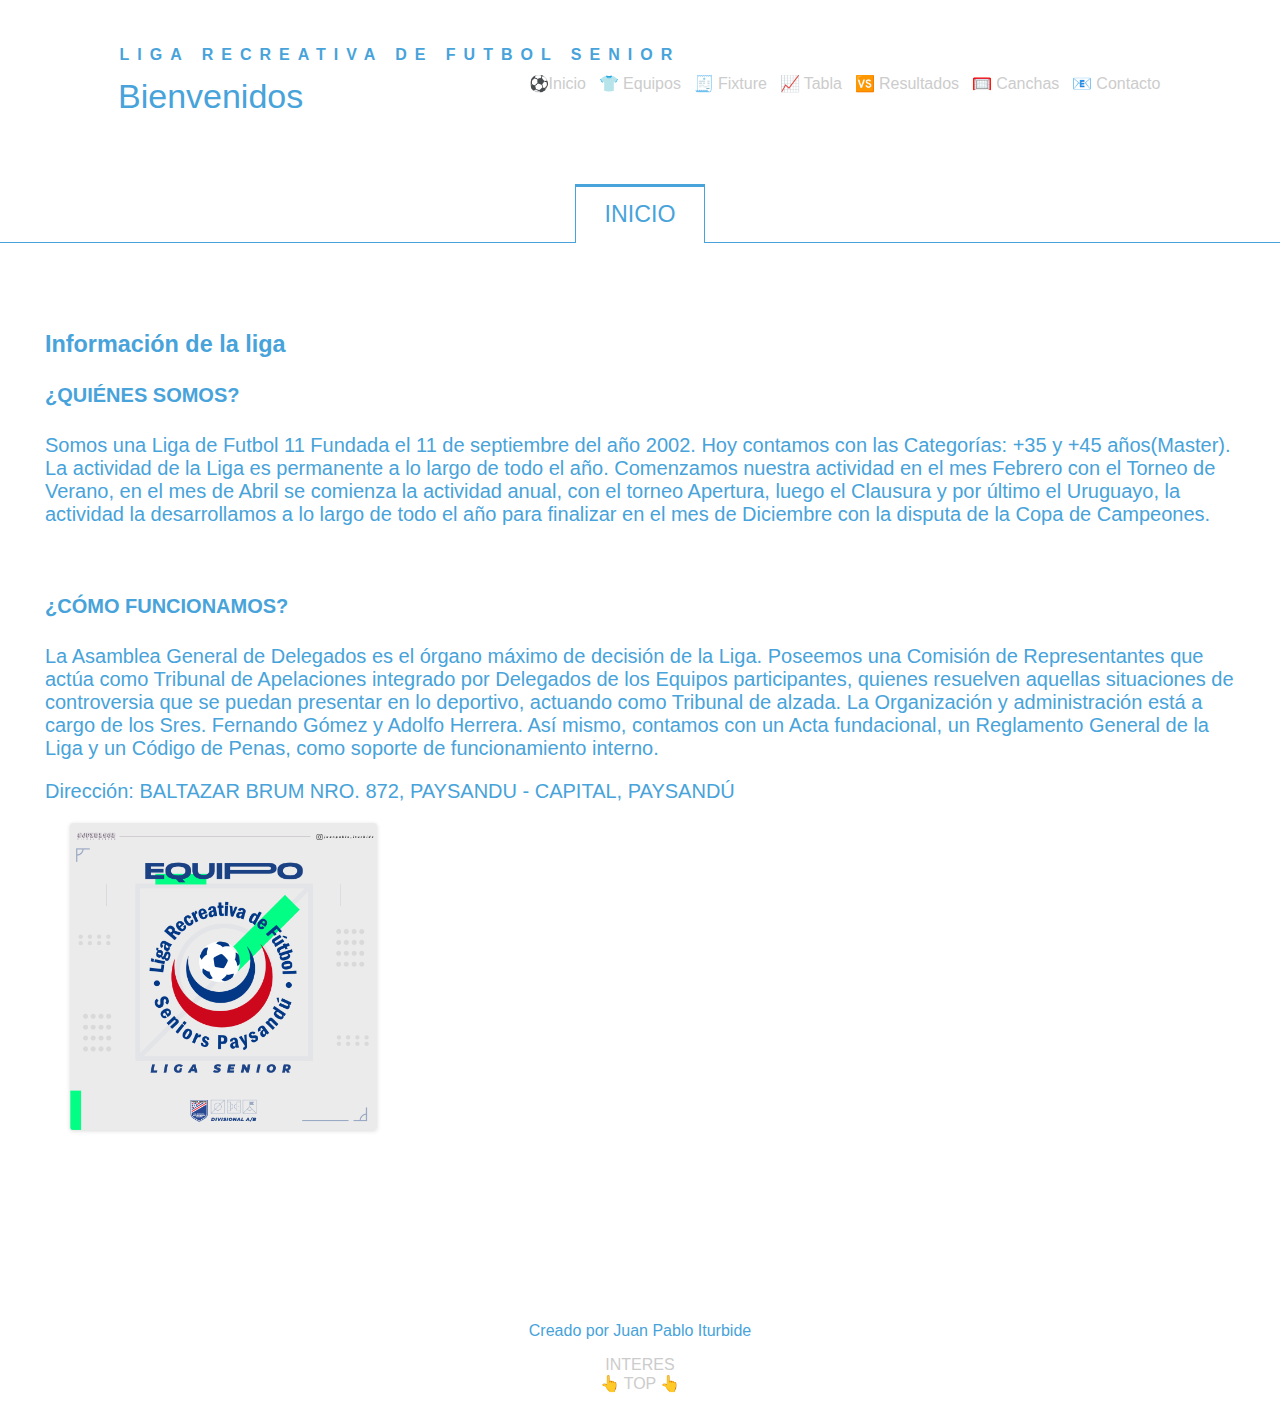
<file: index.html>
<!DOCTYPE html>
<html lang="en">
	<head>
		<meta charset="UTF-8" />
		<meta http-equiv="X-UA-Compatible" content="IE=edge,chrome=1"> 
		<meta name="viewport" content="width=device-width, initial-scale=1.0"> 
		<title>Liga Recreativa de Futbol Senior </title>

		<link rel="shortcut icon" href="../favicon.ico">
		<link rel="stylesheet" type="text/css" href="css/demo.css" />
		<link rel="stylesheet" type="text/css" href="css/component.css" />
		<link rel='stylesheet' href='https://cdn-uicons.flaticon.com/uicons-brands/css/uicons-brands.css'>
		
	</head>
	<body>
		<div class="container">
			<header class="clearfix">
				<span>Liga Recreativa de Futbol Senior </span>
				<h1>Bienvenidos</h1>
				<nav>
					<a href="/LRFSP/index.html"><span>Inicio</span>⚽Inicio</a>
					<a href="/LRFSP/equipos.html"><span>Equipos</span>👕 Equipos</a>
					<a href="/LRFSP/fixture.html" ><span>Fixture</span>🧾 Fixture</a>
					<a href="/LRFSP/tabla.html" ><span>Tabla</span>📈 Tabla</a>
					<a href="/LRFSP/resultados.html" ><span>Resultados</span>🆚 Resultados</a>
					<a href="/LRFSP/Canchas.html" ><span>Canchas</span>🥅 Canchas</a>
					<a href="/LRFSP/contacto.html"><span>Contacto</span>📧 Contacto</a>
				</nav>

			</header>	
			<div id="tabs" class="tabs">
				<nav>
					<ul>
						<li><a href="#section-1" class=""><span>INICIO</span></a></li>
					
					</ul>
				</nav>
				<div class="content">
					<section id="section-1">
					<h3>Información de la liga</h3>					
						
						<h4>¿QUIÉNES SOMOS?</h4>
						<p> Somos una Liga de Futbol 11
						Fundada el 11 de septiembre del año 2002.
						Hoy contamos con las Categorías: +35 y +45 años(Master).
						La actividad de la Liga es permanente a lo largo de todo el año. Comenzamos nuestra actividad en el mes Febrero con el
						Torneo de Verano, en el mes de Abril se comienza la actividad anual, con el torneo Apertura, luego el Clausura y por
						último el Uruguayo, la actividad la desarrollamos a lo largo de todo el año para finalizar en el mes de Diciembre con la
						disputa de la Copa de Campeones.</p>
						<br>
						<h4> ¿CÓMO FUNCIONAMOS?</h4>
						<p> La Asamblea General de Delegados es el órgano máximo de decisión de la Liga. Poseemos una Comisión de Representantes que
						actúa como Tribunal de Apelaciones integrado por Delegados de los Equipos participantes, quienes resuelven aquellas
						situaciones de controversia que se puedan presentar en lo deportivo, actuando como Tribunal de alzada.
						La Organización y administración está a cargo de los Sres. Fernando Gómez y Adolfo Herrera. Así mismo, contamos con un
						Acta fundacional, un Reglamento General de la Liga y un Código de Penas, como soporte de funcionamiento interno.</p>
						<p>	Dirección: BALTAZAR BRUM NRO. 872, PAYSANDU - CAPITAL, PAYSANDÚ</p>
					
						
						<div class="mediabox">
							<span>
							<img src="img/L01.png" alt="img01"/>
							<br>	
							<a href="https://www.facebook.com/ligarecreativa.seniorpaysandu" target="_blank"><i class="fi fi-brands-facebook"></i></a>
							<a href="https://www.instagram.com/liga_recreativa_senior/" target="_blank"><i class="fi fi-brands-instagram"></i></a>
						</span>
						</div>		
										
					</div>
				</div><!-- /content -->
			</div><!-- /tabs -->
		
		</div>
		<!-- FOOTER -->
		<footer>
			<p>Creado por Juan Pablo Iturbide</p>
			<figure>
				<figcaption><a href="https://linktr.ee/jpie1982" target="_blank">INTERES</a></figcaption>
				<a href="#top">👆 TOP 👆</a>
			</figure>
		</footer>
		<script src="js/cbpFWTabs.js"></script>
		<script>
			new CBPFWTabs( document.getElementById( 'tabs' ) );
		</script>
	</body>
</html>
</file>
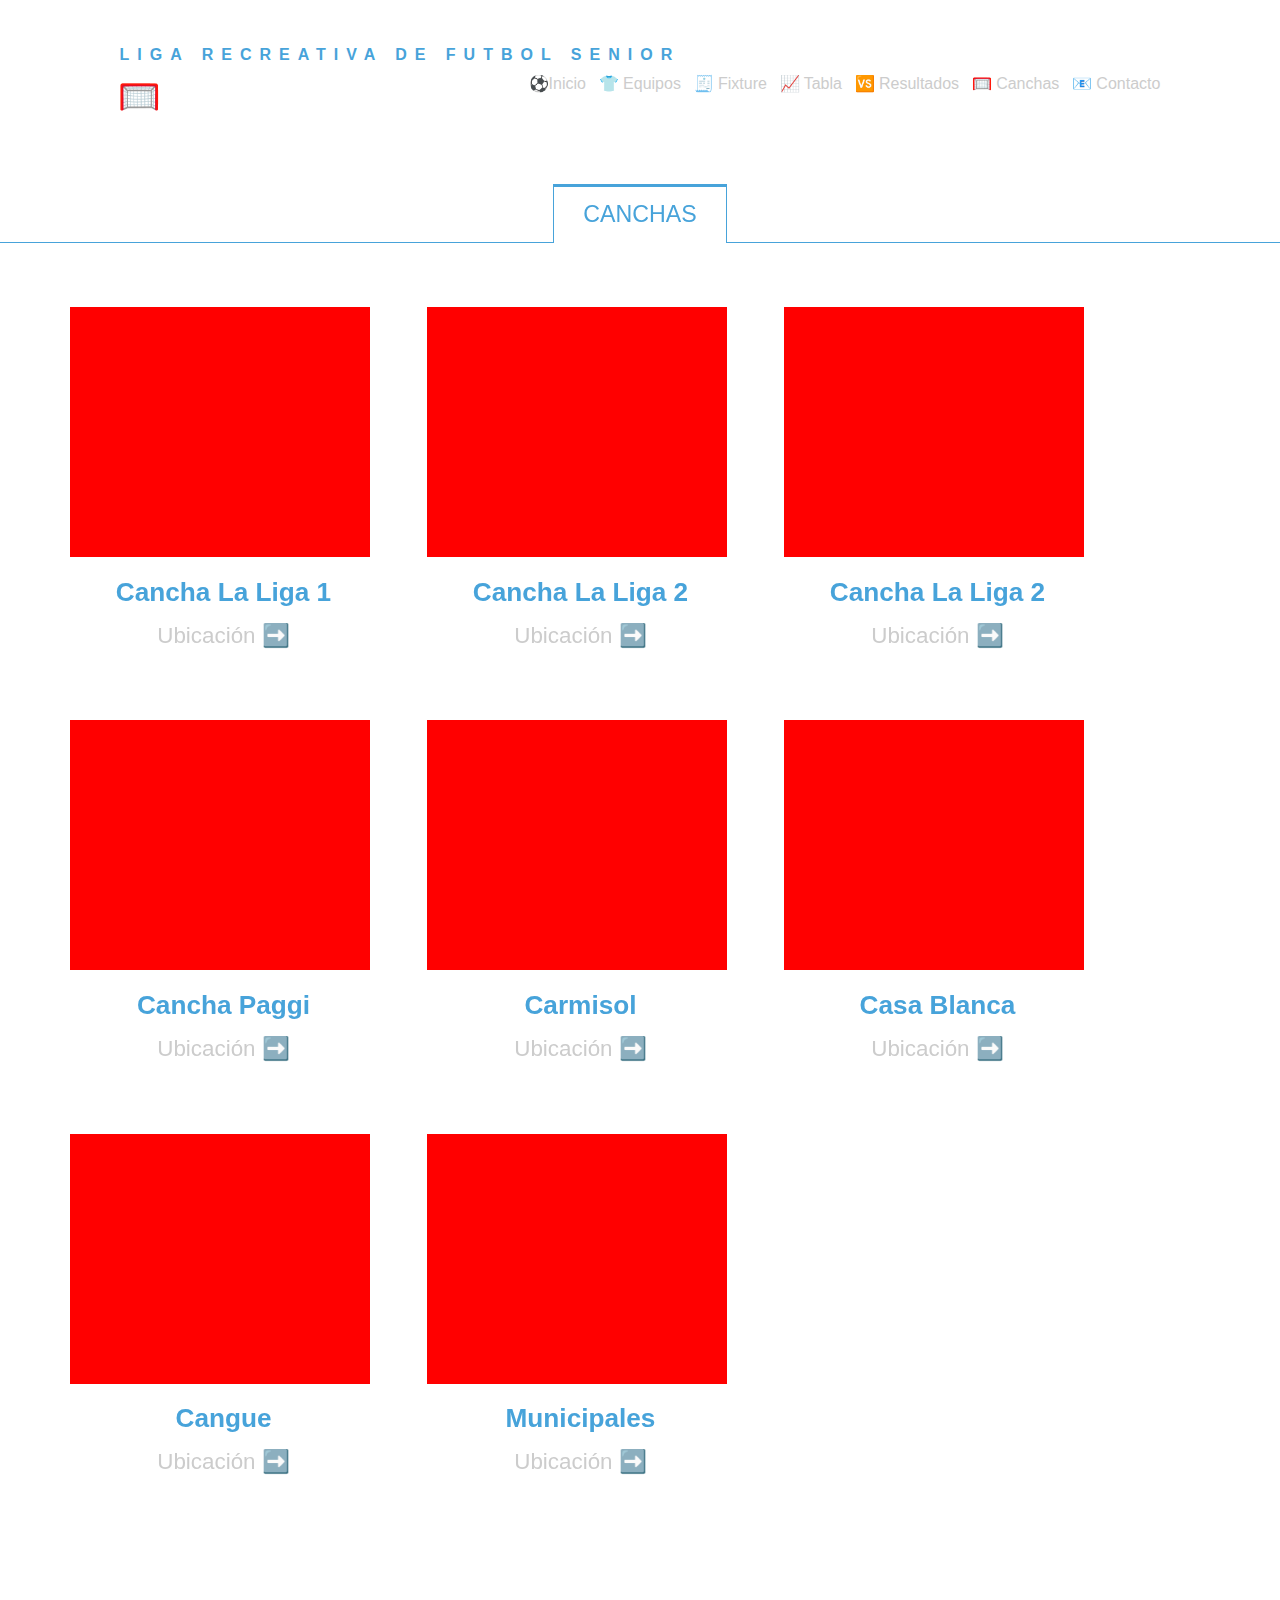
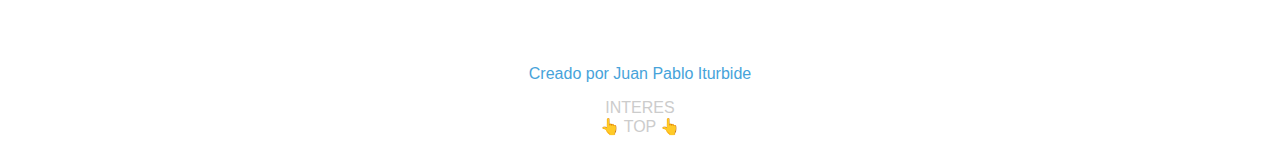
<file: Canchas.html>
<!DOCTYPE html>
<html lang="en">

<head>
	<meta charset="UTF-8" />
	<meta http-equiv="X-UA-Compatible" content="IE=edge,chrome=1">
	<meta name="viewport" content="width=device-width, initial-scale=1.0">
	<title>Liga Recreativa de Futbol Senior </title>

	<link rel="shortcut icon" href="../favicon.ico">
	<link rel="stylesheet" type="text/css" href="css/demo.css" />
	<link rel="stylesheet" type="text/css" href="css/component.css" />


</head>

<body>
	<div class="container">
		<header class="clearfix">
			<span>Liga Recreativa de Futbol Senior </span>
			<h1>🥅</h1>
			<nav>
				<a href="/LRFSP/index.html"><span>Inicio</span>⚽Inicio</a>
				<a href="/LRFSP/equipos.html"><span>Equipos</span>👕 Equipos</a>
				<a href="/LRFSP/fixture.html" ><span>Fixture</span>🧾 Fixture</a>
				<a href="/LRFSP/tabla.html" ><span>Tabla</span>📈 Tabla</a>
				<a href="/LRFSP/resultados.html" ><span>Resultados</span>🆚 Resultados</a>
				<a href="/LRFSP/Canchas.html" ><span>Canchas</span>🥅 Canchas</a>
				<a href="/LRFSP/contacto.html"><span>Contacto</span>📧 Contacto</a>
			</nav>
		</header>
		<div id="tabs" class="tabs">
			<nav>
				<ul>
					<li><a href="#section-1" class=""><span>CANCHAS</span></a></li>
					

				</ul>
			</nav>

			<div class="content">
				<section id="section-1">
					<div class="mediabox">
						<iframe
							src="https://www.google.com/maps/embed?pb=!1m14!1m8!1m3!1d6273.984642814433!2d-58.0757456!3d-32.2515209!3m2!1i1024!2i768!4f13.1!3m3!1m2!1s0x95afcbaaae0edf3f%3A0xd09586f036e5896b!2sCanchas%20Liga%20Senior!5e1!3m2!1ses-419!2suy!4v1670909999680!5m2!1ses-419!2suy"
							width="300" height="250" style="border:0;" allowfullscreen="" loading="lazy"
							referrerpolicy="no-referrer-when-downgrade"></iframe>
						<h3>Cancha La Liga 1</h3>
						<a href="https://goo.gl/maps/UXUyEq7MdsvK5tHW9" target="_blank">
							<p>Ubicación ➡️</p>
						</a>
						
					</div>
					<div class="mediabox">
						<iframe
							src="https://www.google.com/maps/embed?pb=!1m14!1m8!1m3!1d6273.984642814433!2d-58.0757456!3d-32.2515209!3m2!1i1024!2i768!4f13.1!3m3!1m2!1s0x95afcbaaae0edf3f%3A0xd09586f036e5896b!2sCanchas%20Liga%20Senior!5e1!3m2!1ses-419!2suy!4v1670909999680!5m2!1ses-419!2suy"
							width="300" height="250" style="border:0;" allowfullscreen="" loading="lazy"
							referrerpolicy="no-referrer-when-downgrade"></iframe>
						<h3>Cancha La Liga 2</h3>
						<a href="https://goo.gl/maps/UXUyEq7MdsvK5tHW9"  target="_blank">
							<p>Ubicación ➡️</p>
						</a>
						
					</div>
					<div class="mediabox">
						<iframe
							src="https://www.google.com/maps/embed?pb=!1m14!1m8!1m3!1d6273.984642814433!2d-58.0757456!3d-32.2515209!3m2!1i1024!2i768!4f13.1!3m3!1m2!1s0x95afcbaaae0edf3f%3A0xd09586f036e5896b!2sCanchas%20Liga%20Senior!5e1!3m2!1ses-419!2suy!4v1670909999680!5m2!1ses-419!2suy"
							width="300" height="250" style="border:0;" allowfullscreen="" loading="lazy"
							referrerpolicy="no-referrer-when-downgrade"></iframe>
						<h3>Cancha La Liga 2</h3>
						<a href="https://goo.gl/maps/UXUyEq7MdsvK5tHW9"  target="_blank">
							<p>Ubicación ➡️</p>
						</a>
						
					</div>
					<div class="mediabox">
						<iframe
							src="https://www.google.com/maps/embed?pb=!1m14!1m8!1m3!1d2542.266874508758!2d-58.03538779622864!3d-32.32588612874411!3m2!1i1024!2i768!4f13.1!3m3!1m2!1s0x95afc90c5eb9aaf1%3A0x84cd04a5311a919d!2sCancha%20f%C3%BAtbol%20Paggi!5e1!3m2!1ses-419!2suy!4v1670960508766!5m2!1ses-419!2suy"
							width="300" height="250" style="border:0;" allowfullscreen="" loading="lazy"
							referrerpolicy="no-referrer-when-downgrade"></iframe>
						<h3>Cancha Paggi</h3>
						<a href="https://goo.gl/maps/9VswrKyaTeLoa4XT6"  target="_blank">
							<p>Ubicación ➡️</p>
						</a>
						
					</div>
					<div class="mediabox">
						<iframe
							src="https://www.google.com/maps/embed?pb=!1m14!1m8!1m3!1d6271.158734133599!2d-58.05553247286379!3d-32.292396988761055!3m2!1i1024!2i768!4f13.1!3m3!1m2!1s0x95afcbd28701241f%3A0xdb0a058a9704d395!2sCarmisol!5e1!3m2!1ses-419!2suy!4v1670960408079!5m2!1ses-419!2suy"
							width="300" height="250" style="border:0;" allowfullscreen="" loading="lazy"
							referrerpolicy="no-referrer-when-downgrade"></iframe>
						<h3>Carmisol</h3>
						<a href="https://goo.gl/maps/Nxqyj2NuD4MasknB7" target="_blank">
							<p>Ubicación ➡️</p>
						</a>
						
					</div>
					<div class="mediabox">
						<iframe
							src="https://www.google.com/maps/embed?pb=!1m14!1m8!1m3!1d1425.6278163220531!2d-58.15885950940647!3d-32.40013544065189!3m2!1i1024!2i768!4f13.1!3m3!1m2!1s0x95afcf963b556535%3A0x3a048ca47fbaed3b!2sEl%20AULA%20Y%20Bistro!5e1!3m2!1ses-419!2suy!4v1670961280154!5m2!1ses-419!2suy"
							width="300" height="250" style="border:0;" allowfullscreen="" loading="lazy"
							referrerpolicy="no-referrer-when-downgrade"></iframe>
						<h3>Casa Blanca</h3>
						<a href="https://goo.gl/maps/WkCMqyn9yXqWEYCK6" target="_blank">
							<p>Ubicación ➡️</p>
						</a>
						
					</div>
					<div class="mediabox">
						<iframe
							src="https://www.google.com/maps/embed?pb=!1m14!1m8!1m3!1d6733.530285314081!2d-58.01663897733403!3d-32.38871402213718!3m2!1i1024!2i768!4f13.1!3m3!1m2!1s0x95afc79bfb425f1f%3A0x9cdc4d3011b1eea2!2zQ2FuY2hhIGbDunRib2wgQ2FuZ8O8w6k!5e1!3m2!1ses-419!2suy!4v1670961803626!5m2!1ses-419!2suy"
							width="300" height="250" style="border:0;" allowfullscreen="" loading="lazy"
							referrerpolicy="no-referrer-when-downgrade"></iframe>
						<h3>Cangue</h3>
						<a href="https://goo.gl/maps/4ZBpoJT3aUqcNSEK6" target="_blank">
							<p>Ubicación ➡️</p>
						</a>
						
					</div>
					<div class="mediabox">
						<iframe
							src="https://www.google.com/maps/embed?pb=!1m14!1m8!1m3!1d1589.6043675002497!2d-58.0552848647032!3d-32.34874363866896!3m2!1i1024!2i768!4f13.1!3m3!1m2!1s0x95afc955fece92ab%3A0x7bb91a05375d82dd!2sMulitas%20Paysand%C3%BA%20Rugby!5e1!3m2!1ses-419!2suy!4v1670961912262!5m2!1ses-419!2suy"
							width="300" height="250" style="border:0;" allowfullscreen="" loading="lazy"
							referrerpolicy="no-referrer-when-downgrade"></iframe>
						<h3>Municipales</h3>
						<a href="https://goo.gl/maps/kHtiufh7sqgQuDie8" target="_blank">
							<p>Ubicación ➡️</p>
						</a>
						
					</div>
				</section>
				
			</div><!-- /content -->
		</div><!-- /tabs -->
	</div>
	<!-- FOOTER -->
	<footer>
		<p>Creado por Juan Pablo Iturbide</p>
		<figure>
			<figcaption><a href="https://linktr.ee/jpie1982" target="_blank">INTERES</a></figcaption>
			<a href="#top">👆 TOP 👆</a>
		</figure>
	</footer>
	<script src="js/cbpFWTabs.js"></script>
	<script>
		new CBPFWTabs(document.getElementById('tabs'));
	</script>
</body>

</html>
</file>
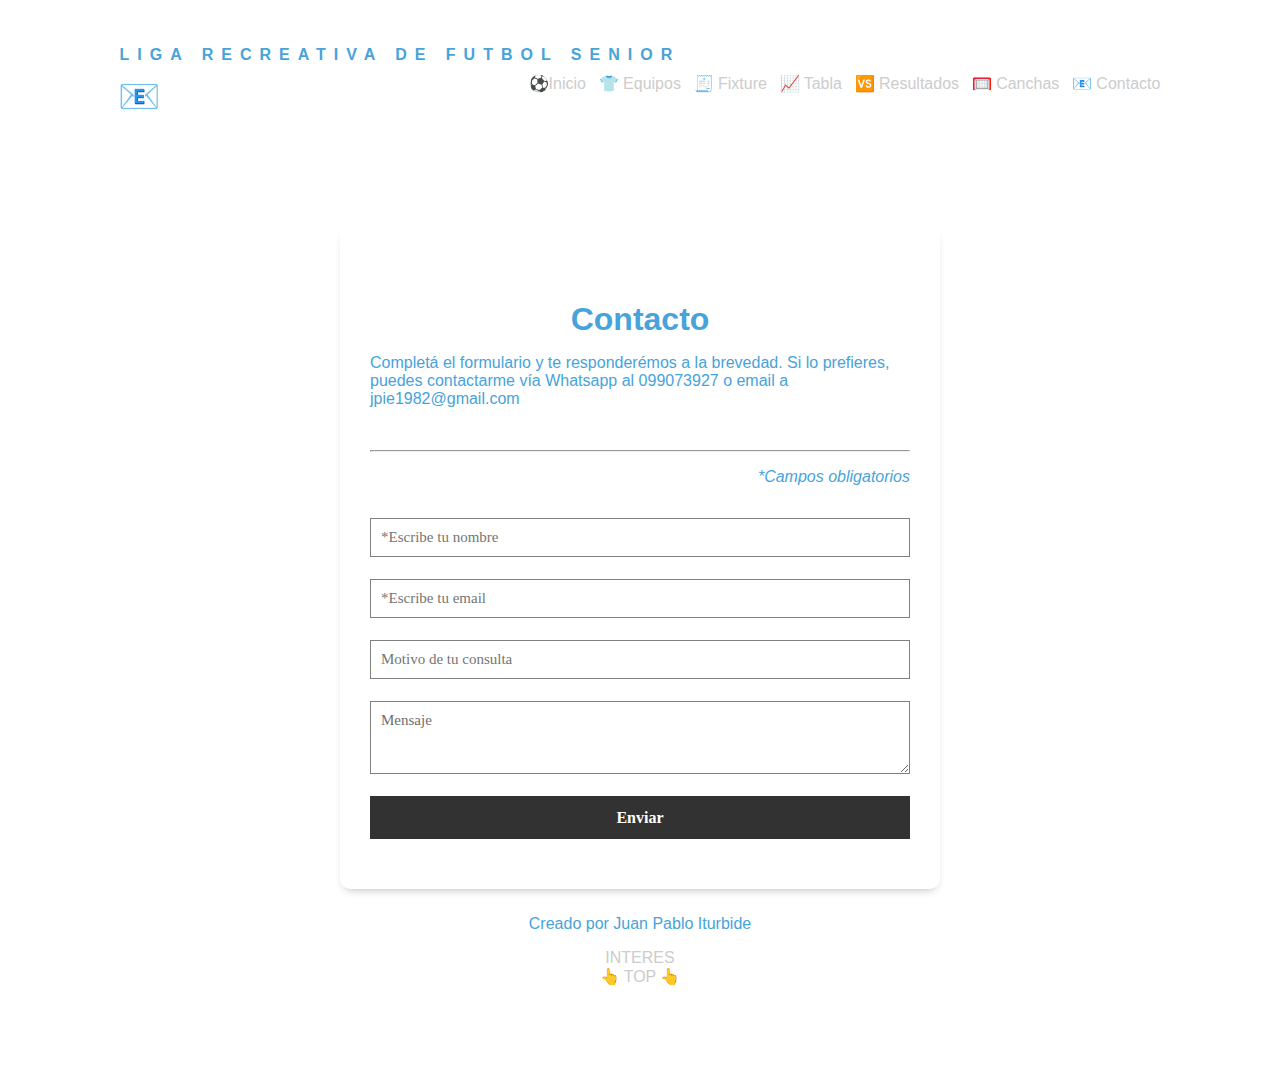
<file: contacto.html>
<!DOCTYPE html>
<html lang="en">
	<head>
		<meta charset="UTF-8" />
		<meta http-equiv="X-UA-Compatible" content="IE=edge,chrome=1"> 
		<meta name="viewport" content="width=device-width, initial-scale=1.0"> 
		<title>Liga Recreativa de Futbol Senior </title>

		<link rel="shortcut icon" href="../favicon.ico">
		<link rel="stylesheet" type="text/css" href="css/demo.css" />
		<link rel="stylesheet" type="text/css" href="css/component.css" />
		
		
	</head>
	<body>
		<div class="container">
			<header class="clearfix">
				<span>Liga Recreativa de Futbol Senior </span>
				<h1>📧</h1>
				<nav>
					<a href="/LRFSP/index.html"><span>Inicio</span>⚽Inicio</a>
					<a href="/LRFSP/equipos.html"><span>Equipos</span>👕 Equipos</a>
					<a href="/LRFSP/fixture.html" ><span>Fixture</span>🧾 Fixture</a>
					<a href="/LRFSP/tabla.html" ><span>Tabla</span>📈 Tabla</a>
					<a href="/LRFSP/resultados.html" ><span>Resultados</span>🆚 Resultados</a>
					<a href="/LRFSP/Canchas.html" ><span>Canchas</span>🥅 Canchas</a>
					<a href="/LRFSP/contacto.html"><span>Contacto</span>📧 Contacto</a>
				</nav>
			</header>	
			<div id="tabs" class="tabs">
				<section class="tres">
					<article id="contacto">
		
						
						<form action="email.php" method="get" class="form">
							<h2 class="titulo">Contacto</h2>
							<p class="parrafo">Completá el formulario y te responderémos  a la brevedad. Si lo prefieres, puedes contactarme vía
								Whatsapp al 099073927 o email a jpie1982@gmail.com</p><br>
								
							<hr>
							<p style="text-align: right;"><em>*Campos obligatorios</em></p>
							<div class="form_container">
								<input type="text" id="user" name="nombre" placeholder="*Escribe tu nombre" required><br>
								<input type="email" id="pass" name="email" placeholder="*Escribe tu email" required><br>
								<input type="text" id="user" name="consulta" placeholder="Motivo de tu consulta" required><br>
								<textarea name="incidencia" id="msg" cols="40" rows="3">Mensaje</textarea><br>
								<button type="submit" class="btn_enviar">Enviar</button>
							</div>
				
						</form>
					</article>
				<!-- FOOTER -->
					<footer>
						<p> Creado por Juan Pablo Iturbide</p>
						<figure>
							<figcaption><a href="https://linktr.ee/jpie1982" target="_blank">INTERES</a></figcaption>
							<a href="#top">👆 TOP 👆</a>
						</figure>
					</footer>
		<script src="js/cbpFWTabs.js"></script>
		<script>
			new CBPFWTabs( document.getElementById( 'tabs' ) );
		</script>
	</body>
</html>
</file>
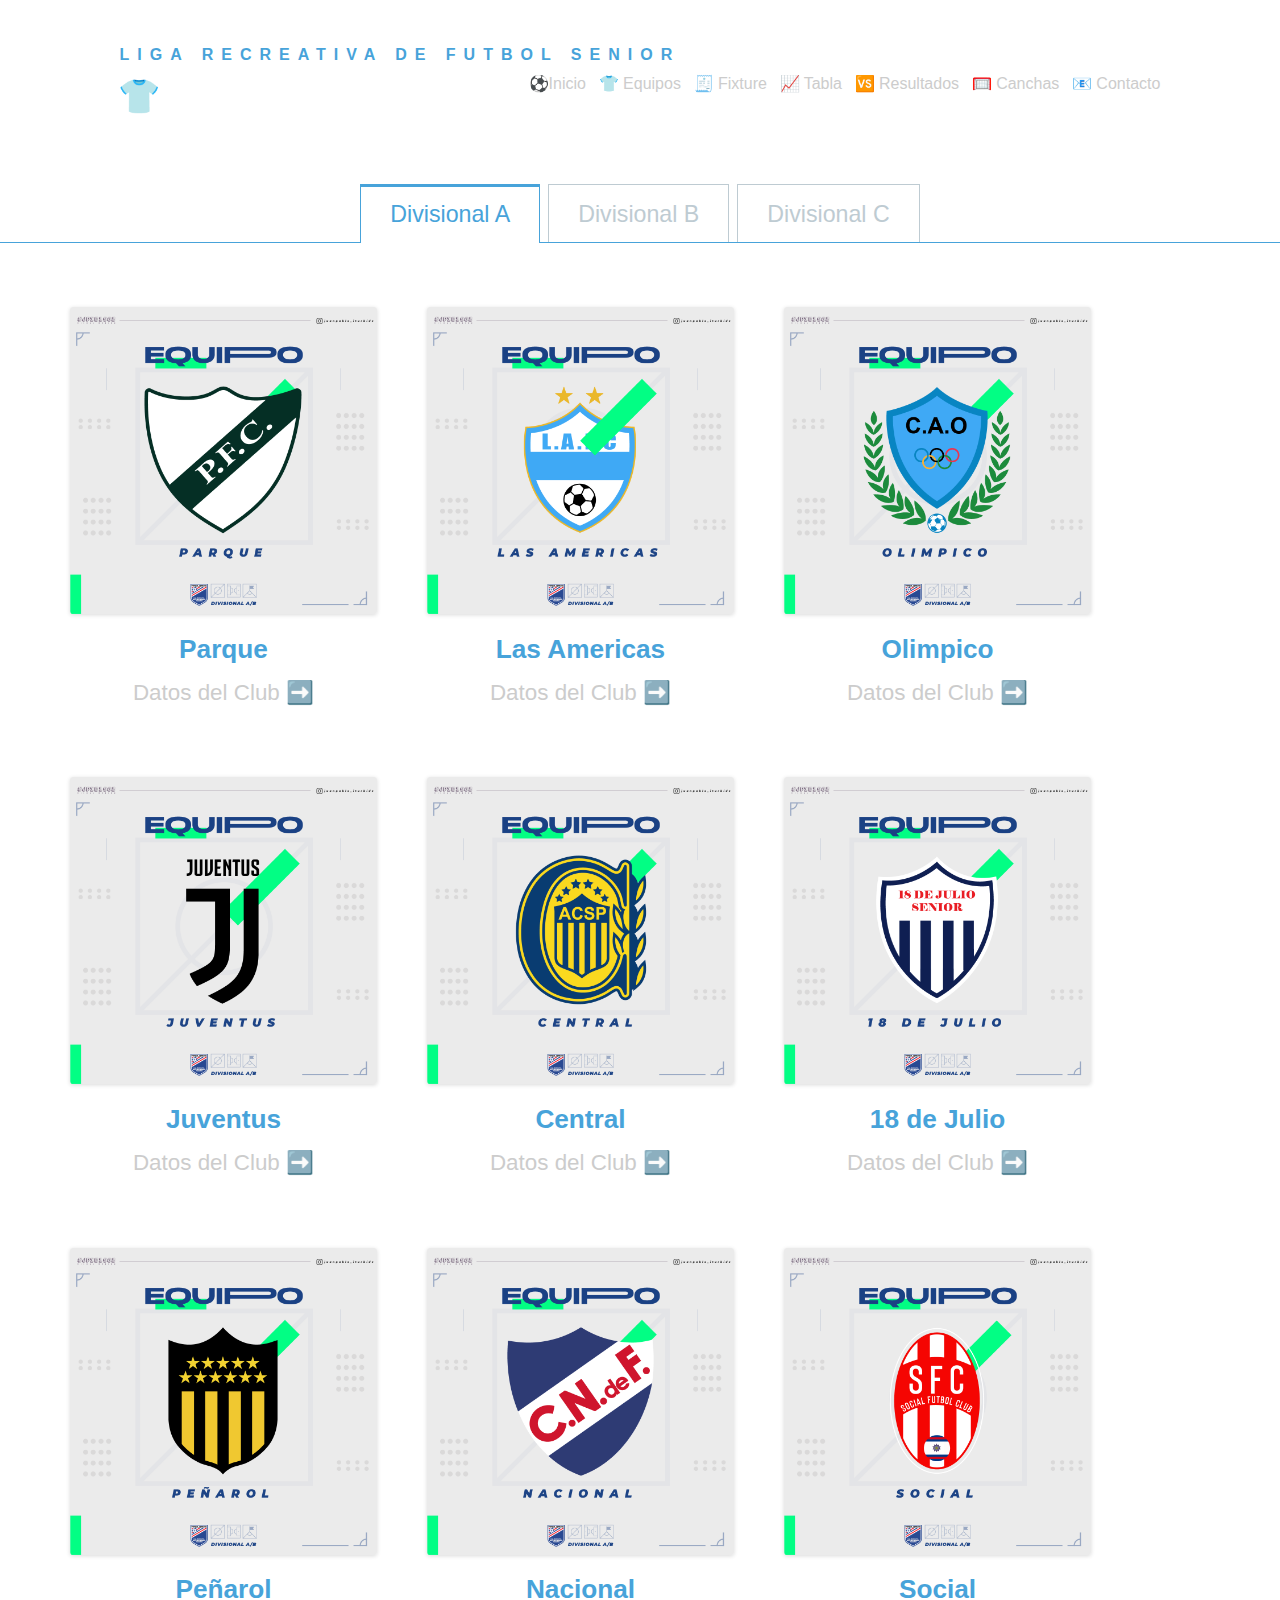
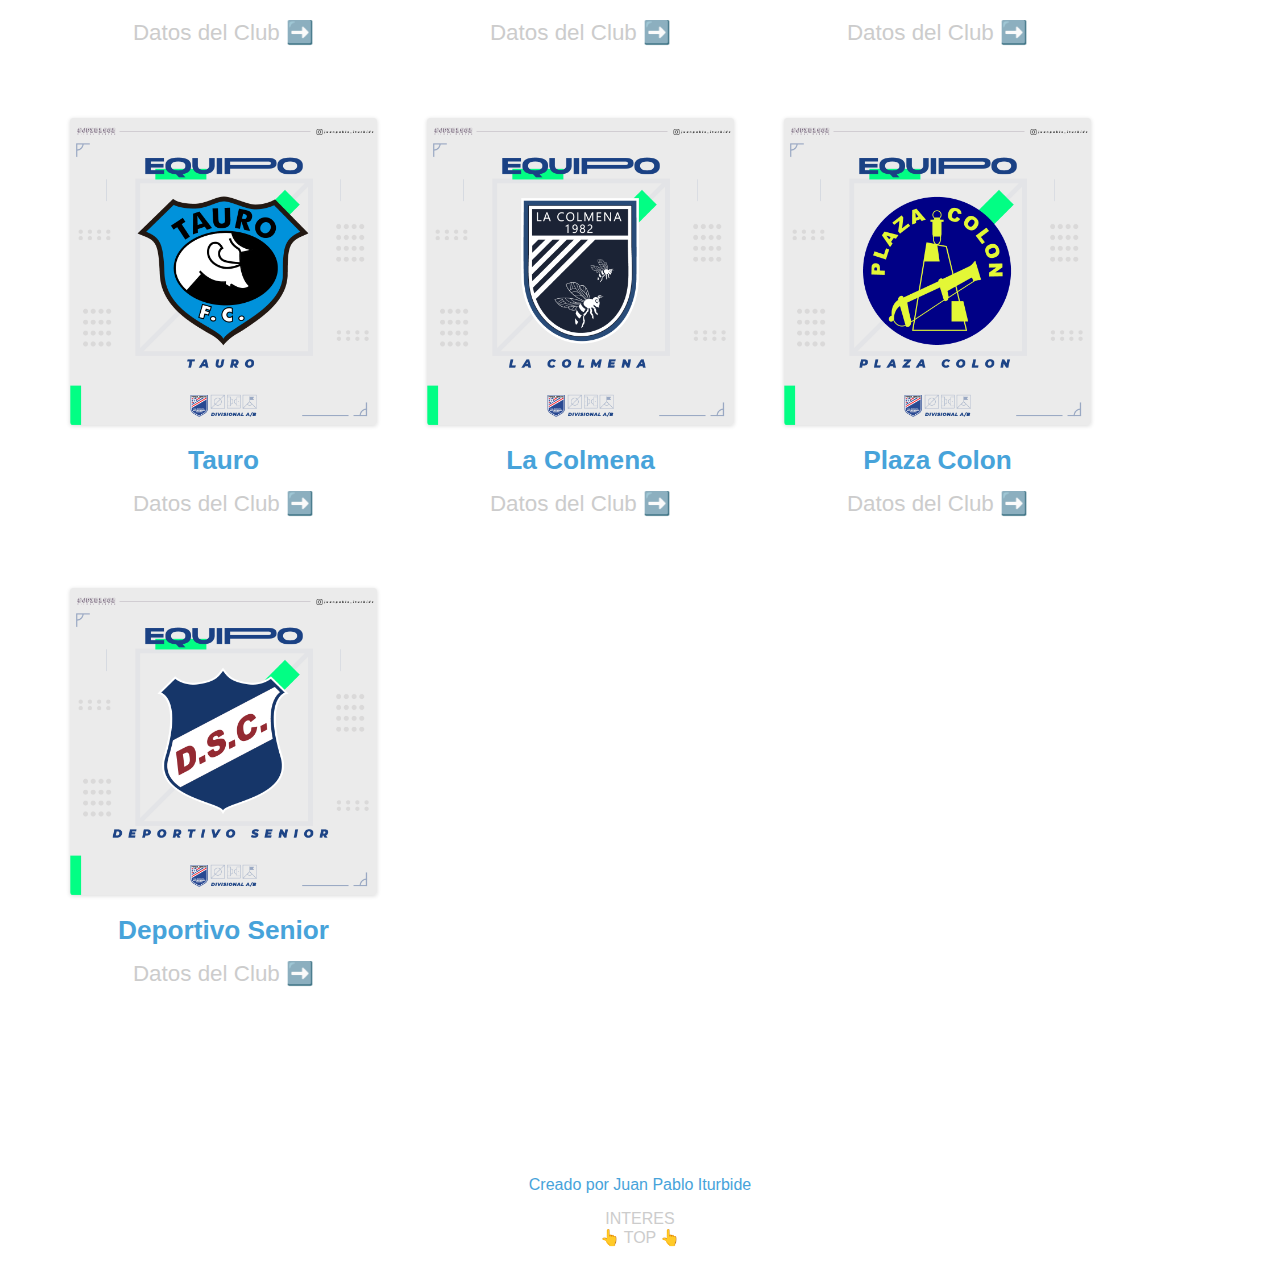
<file: equipos.html>
<!DOCTYPE html>
<html lang="en">
	<head>
		<meta charset="UTF-8" />
		<meta http-equiv="X-UA-Compatible" content="IE=edge,chrome=1"> 
		<meta name="viewport" content="width=device-width, initial-scale=1.0"> 
		<title>Liga Recreativa de Futbol Senior </title>

		<link rel="shortcut icon" href="../favicon.ico">
		<link rel="stylesheet" type="text/css" href="css/demo.css" />
		<link rel="stylesheet" type="text/css" href="css/component.css" />
		
		
	</head>
	<body>
		<div class="container">
			<header class="clearfix">
				<span>Liga Recreativa de Futbol Senior </span>
				<h1>👕</h1>
				<nav>
					<a href="/LRFSP/index.html"><span>Inicio</span>⚽Inicio</a>
					<a href="/LRFSP/equipos.html"><span>Equipos</span>👕 Equipos</a>
					<a href="/LRFSP/fixture.html" ><span>Fixture</span>🧾 Fixture</a>
					<a href="/LRFSP/tabla.html" ><span>Tabla</span>📈 Tabla</a>
					<a href="/LRFSP/resultados.html" ><span>Resultados</span>🆚 Resultados</a>
					<a href="/LRFSP/Canchas.html" ><span>Canchas</span>🥅 Canchas</a>
					<a href="/LRFSP/contacto.html"><span>Contacto</span>📧 Contacto</a>
				</nav>
			</header>	
			<div id="tabs" class="tabs">
				<nav>
					<ul>
						<li><a href="#section-1" class=""><span>Divisional A</span></a></li>
						<li><a href="#section-2" class=""><span>Divisional B</span></a></li>
						<li><a href="#section-3" class=""><span>Divisional C</span></a></li>
					
					</ul>
				</nav>
				
				<div class="content">
					<section id="section-1">
						<div class="mediabox">
							<img src="img/A01.png" alt="img01" />
							<h3>Parque</h3>
							<a href=""><p>Datos del Club ➡️</p></a>
						</div>
						<div class="mediabox">
							<img src="img/A02.png" alt="img02" />
							<h3>Las Americas</h3>
							<a href=""><p>Datos del Club ➡️</p></a>
						</div>
						<div class="mediabox">
							<img src="img/A03.png" alt="img03" />
							<h3>Olimpico</h3>
							<a href=""><p>Datos del Club ➡️</p></a>
						</div>
						<div class="mediabox">
							<img src="img/A04.png" alt="img01" />
							<h3>Juventus</h3>
							<a href=""><p>Datos del Club ➡️</p></a>
						</div>
						<div class="mediabox">
							<img src="img/A05.png" alt="img02" />
							<h3>Central</h3>
							<a href=""><p>Datos del Club ➡️</p></a>
						</div>
						<div class="mediabox">
							<img src="img/A06.png" alt="img03" />
							<h3>18 de Julio</h3>
							<a href=""><p>Datos del Club ➡️</p></a>
						</div>
						<div class="mediabox">
							<img src="img/A07.png" alt="img03" />
							<h3>Peñarol</h3>
							<a href=""><p>Datos del Club ➡️</p></a>
						</div>
						<div class="mediabox">
							<img src="img/A08.png" alt="img03" />
							<h3>Nacional</h3>
							<a href=""><p>Datos del Club ➡️</p></a>
						</div>
						<div class="mediabox">
							<img src="img/A09.png" alt="img03" />
							<h3>Social</h3>
							<a href=""><p>Datos del Club ➡️</p></a>
						</div>
						<div class="mediabox">
							<img src="img/A10.png" alt="img03" />
							<h3>Tauro</h3>
							<a href=""><p>Datos del Club ➡️</p></a>
						</div>
						<div class="mediabox">
							<img src="img/A12.png" alt="img03" />
							<h3>La Colmena</h3>
							<a href=""><p>Datos del Club ➡️</p></a>
						</div>
						<div class="mediabox">
							<img src="img/A13.png" alt="img03" />
							<h3>Plaza Colon</h3>
							<a href=""><p>Datos del Club ➡️</p></a>
						</div>
						<div class="mediabox">
							<img src="img/A14.png" alt="img03" />
							<h3>Deportivo Senior</h3>
							<a href=""><p>Datos del Club ➡️</p></a>
						</div>
					</section>
					<!-- DIVISIONAL B -->
					<section id="section-2">
						<div class="mediabox">
							<img src="img/B01.png" alt="img04" />
							<h3>Real</h3>
							<a href=""><p>Datos del Club ➡️</p></a>
						</div>
						<div class="mediabox">
							<img src="img/B02.png" alt="img05" />
							<h3>Municipales</h3>
							<a href=""><p>Datos del Club ➡️</p></a>
						</div>
						<div class="mediabox">
							<img src="img/B03.png" alt="img06" />
							<h3>Solis</h3>
							<a href=""><p>Datos del Club ➡️</p></a>
						</div>
						<div class="mediabox">
							<img src="img/B04.png" alt="img06" />
							<h3>LIVERPOOL</h3>
							<a href=""><p>Datos del Club ➡️</p></a>
						</div>
						<div class="mediabox">
							<img src="img/B05.png" alt="img06" />
							<h3>Lomas</h3>
							<a href=""><p>Datos del Club ➡️</p></a>
						</div>
						<div class="mediabox">
							<img src="img/B06.png" alt="img06" />
							<h3>La Celeste</h3>
							<a href=""><p>Datos del Club ➡️</p></a>
						</div>
						<div class="mediabox">
							<img src="img/B07.png" alt="img06" />
							<h3>Huracan</h3>
							<a href=""><p>Datos del Club ➡️</p></a>
						</div>
						<div class="mediabox">
							<img src="img/B08.png" alt="img06" />
							<h3>Rojo United</h3>
							<a href=""><p>Datos del Club ➡️</p></a>
						</div>

					</section>
					<section id="section-3">
						<h1>NUEVO</h1>
						<div class="mediabox">
							<img src="/img/C01.png" alt="img02" />
							<h3>La Roma</h3>
							<a href=""><p>Datos del Club ➡️</p></a>
						</div>
						<div class="mediabox">
							<img src="/img/C02.png" alt="img06" />
							<h3>San Francisco</h3>
							<a href=""><p>Datos del Club ➡️</p></a>
						</div>
						<div class="mediabox">
							<img src="img/C03.png" alt="img01" />
							<h3>La 14</h3>
							<a href=""><p>Datos del Club ➡️</p></a>
						</div>
						<div class="mediabox">
							<img src="img/C04.png" alt="img01" />
							<h3>Barcelona</h3>
							<a href=""><p>Datos del Club ➡️</p></a>
						</div>
						<div class="mediabox">
							<img src="img/C05.png" alt="img01" />
							<h3>Casa Blanca</h3>
							<a href=""><p>Datos del Club ➡️</p></a>
						</div>
						<div class="mediabox">
							<img src="img/C06.png" alt="img01" />
							<h3>Herreros</h3>
							<a href=""><p>Datos del Club ➡️</p></a>
						</div>
						<div class="mediabox">
							<img src="img/C07.png" alt="img01" />
							<h3>Torino</h3>
							<a href=""><p>Datos del Club ➡️</p></a>
						</div>
					</section>
				</div><!-- /content -->
			</div><!-- /tabs -->
		</div>
		<!-- FOOTER -->
		<footer>
			<p>Creado por Juan Pablo Iturbide</p>
			<figure>
				<figcaption><a href="https://linktr.ee/jpie1982" target="_blank">INTERES</a></figcaption>
				<a href="#top">👆 TOP 👆</a>
			</figure>
		</footer>
		<script src="js/cbpFWTabs.js"></script>
		<script>
			new CBPFWTabs( document.getElementById( 'tabs' ) );
		</script>
	</body>
</html>
</file>
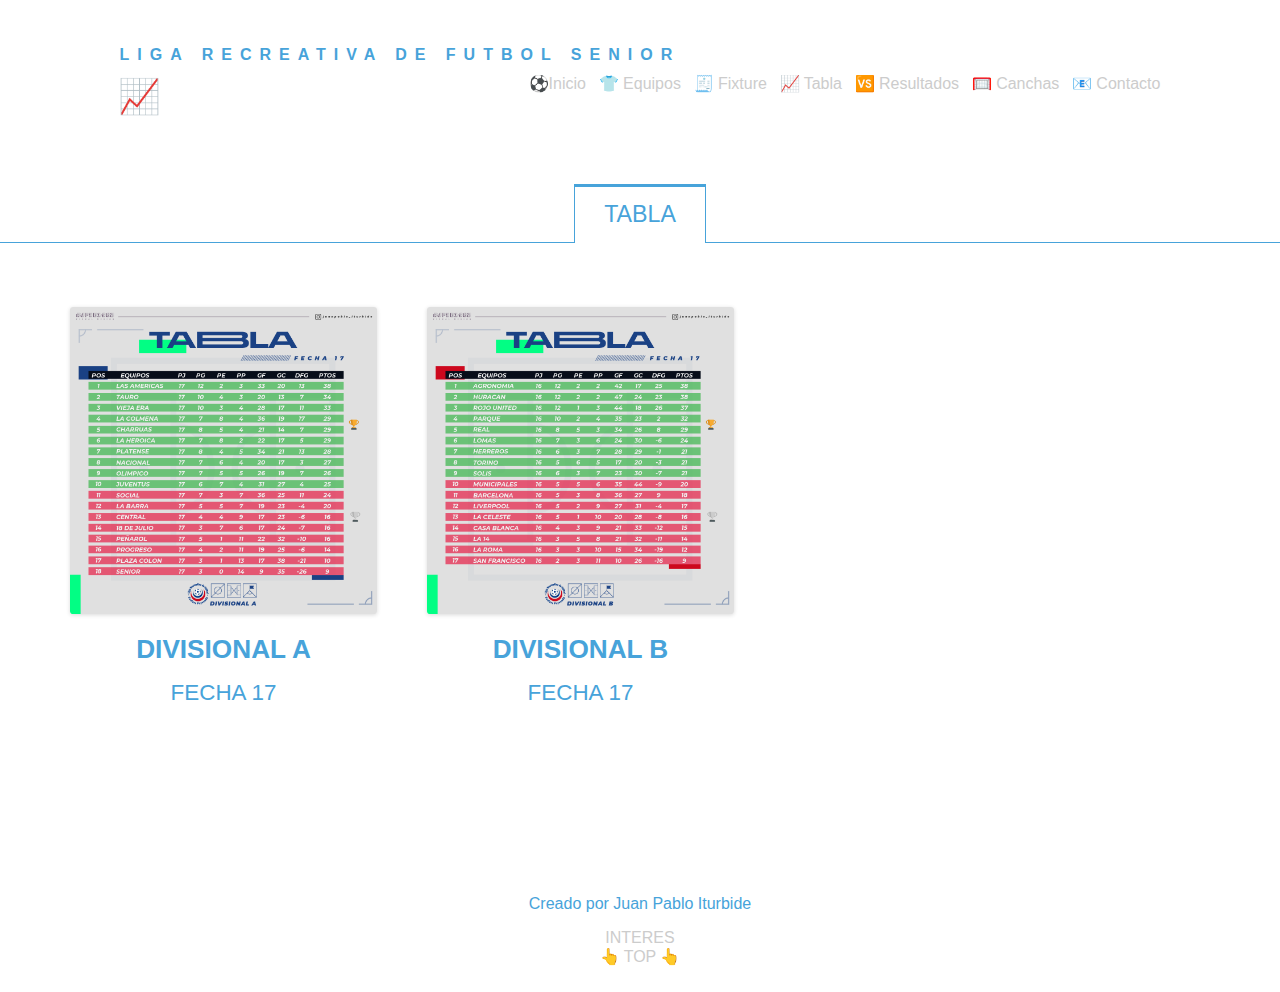
<file: tabla.html>
<!DOCTYPE html>
<html lang="en">
	<head>
		<meta charset="UTF-8" />
		<meta http-equiv="X-UA-Compatible" content="IE=edge,chrome=1"> 
		<meta name="viewport" content="width=device-width, initial-scale=1.0"> 
		<title>Liga Recreativa de Futbol Senior </title>

		<link rel="shortcut icon" href="../favicon.ico">
		<link rel="stylesheet" type="text/css" href="css/demo.css" />
		<link rel="stylesheet" type="text/css" href="css/component.css" />
		
	</head>
	<body>
		<div class="container">
			<header class="clearfix">
				<span>Liga Recreativa de Futbol Senior </span>
				<h1>📈</h1>
				<nav>
					<a href="/LRFSP/index.html"><span>Inicio</span>⚽Inicio</a>
					<a href="/LRFSP/equipos.html"><span>Equipos</span>👕 Equipos</a>
					<a href="/LRFSP/fixture.html" ><span>Fixture</span>🧾 Fixture</a>
					<a href="/LRFSP/tabla.html" ><span>Tabla</span>📈 Tabla</a>
					<a href="/LRFSP/resultados.html" ><span>Resultados</span>🆚 Resultados</a>
					<a href="/LRFSP/Canchas.html" ><span>Canchas</span>🥅 Canchas</a>
					<a href="/LRFSP/contacto.html"><span>Contacto</span>📧 Contacto</a>
				</nav>
			</header>	
			<div id="tabs" class="tabs">
				<nav>
					<ul>
						<li><a href="#section-1" class=""><span>TABLA</span></a></li>
						
					
					</ul>
				</nav>
				<div class="content">
					<section id="section-1">
						<div class="mediabox">
							<img src="img/T01.png" alt="img01" />
							<h3>DIVISIONAL A</h3>
							<p>FECHA 17</p>
						</div>
						<div class="mediabox">
							<img src="img/T02.png" alt="img02" />
							<h3>DIVISIONAL B</h3>
							<p>FECHA 17</p>
						</div>
						
					</section>
				</div><!-- /content -->
			</div><!-- /tabs -->
		</div>
		<!-- FOOTER -->
		<footer>
			<p>Creado por Juan Pablo Iturbide</p>
			<figure>
				<figcaption><a href="https://linktr.ee/jpie1982" target="_blank">INTERES</a></figcaption>
				<a href="#top">👆 TOP 👆</a>
			</figure>
		</footer>
		<script src="js/cbpFWTabs.js"></script>
		<script>
			new CBPFWTabs( document.getElementById( 'tabs' ) );
		</script>
	</body>
</html>
</file>
<file: css/demo.css>
*, *:after, *:before { -webkit-box-sizing: border-box; -moz-box-sizing: border-box; box-sizing: border-box; }
body, html { font-size: 100%; padding: 0; margin: 0;}

.clearfix:before, .clearfix:after { content: " "; display: table; }
.clearfix:after { clear: both; }

body {
    font-family: 'Ubuntu', Calibri, Arial, sans-serif;
    color: #47a3da;
}

a {
	color: #ccc;
	text-decoration: none;
	outline: none;
}

a:hover {
	color: #000;
}

.container > header {
	width: 90%;
	max-width: 69em;
	margin: 0 auto;
	padding: 2.875em 1.875em 1.875em;
}

.container > header h1 {
	font-size: 2.125em;
	line-height: 1.3;
	margin: 0 0 0.6em 0;
	float: left;
	font-weight: 400;
	
}

.container > header > span {
	display: block;
	position: relative;
	z-index: 9999;
	font-weight: 700;
	text-transform: uppercase;
	letter-spacing: 0.5em;
	padding: 0 0 0.6em 0.1em;
	
}

.container > header > span span:after {
	width: 30px;
	height: 30px;
	left: -12px;
	font-size: 50%;
	top: -8px;
	font-size: 75%;
	position: relative;
}

.container > header > span span:hover:before {
	content: attr(data-content);
	text-transform: none;
	text-indent: 0;
	letter-spacing: 0;
	font-weight: 300;
	font-size: 110%;
	padding: 0.8em 1em;
	line-height: 1.2;
	text-align: left;
	left: auto;
	margin-left: 4px;
	position: absolute;
	color: #fff;
	background: #47a3da;
	
}

.container > header nav {
	float: right;
	text-align: center;
}

.container > header nav a {
	display: inline-block;
	padding-left: 5px;
	position: relative;
	text-align: left;
	height: 1.5em;
	background: #fff;
	margin: 0 0.1em;
	transition: transform 2s;
		transition-duration: 2s;
		transition-timing-function: ease;
		transition-delay: 0s;
		transition-property: transform;
		transform-style: flat;
	
}

.container > header nav a > span {
	display: none;
}

.container > header nav a:hover:before {
	content: attr(data-info);
	color: #47a3da;
	position: absolute;
	width: 600%;
	top: 120%;
	text-align: right;
	right: 0;
	pointer-events: none;
}

.container > header nav a:hover {
	border-bottom: 2px solid #47a3da;
	/* background: #47a3da; */
	transform: scale(1.1);
}



.container > header nav .bp-icon:after {
	position: absolute;
	top: 0;
	left: 0;
	width: 100%;
	height: 100%;
	line-height: 2;
	text-indent: 0;
}

.container > header nav a:hover:after {
	color: #fff;
}



p.info {
	text-align: center;
	padding: 20px;
}

@media screen and (max-width: 55em) {

	.container > header h1,
	.container > header nav {
		float: none;
	}

	.container > header > span,
	.container > header h1 {
		text-align: center;
	}

	.container > header nav {
		margin: 0 auto;
	}

	.container > header > span {
		text-indent: 30px;
	}
}
</file>
<file: css/component.css>
/* Nav */
.tabs {
	position: relative;
	width: 100%;
	overflow: hidden;
	margin: 1em 0 2em;
	font-weight: 300;
	
}
.tabs nav {
	text-align: center;
	
}

.tabs nav ul {
	padding: 0;
	margin: 0;
	list-style: none;
	display: inline-block;
}

.tabs nav ul li {
	border: 1px solid #becbd2;
	border-bottom: none;
	margin: 0 0.25em;
	display: block;
	float: left;
	position: relative;
}

.tabs nav li.tab-current {
	border: 1px solid #47a3da;
	box-shadow: inset 0 2px #47a3da;
	border-bottom: none;
	z-index: 100;
}

.tabs nav li.tab-current:before,
.tabs nav li.tab-current:after {
	content: '';
	position: absolute;
	height: 1px;
	right: 100%;
	bottom: 0;
	width: 1000px;
	background: #47a3da;
}

.tabs nav li.tab-current:after {
	right: auto;
	left: 100%;
	width: 4000px;
}

.tabs nav a {
	color: #becbd2;
	display: block;
	font-size: 1.45em;
	line-height: 2.5;
	padding: 0 1.25em;
	white-space: nowrap;
}

.tabs nav a:hover {
	color: #768e9d;
}

.tabs nav li.tab-current a {
	color: #47a3da;
}




/* Content */
.content section {
	font-size: 1.25em;
	padding: 3em 1em;
	display: none;
	max-width: 1230px;
	margin: 0 auto;
}

.content section:before,
.content section:after {
	content: '';
	display: table;
}

.content section:after {
	clear: both;
}

/* Fallback example */
.no-js .content section {
	display: block;
	padding-bottom: 2em;
	border-bottom: 1px solid #47a3da;
}

.content section.content-current {
	display: block;
}

.mediabox {
	float: left;
	width: 30%;
	padding: 0 25px;
	margin-bottom: 3rem;
	font-size: 1.4rem;
	text-align: center;
	
	
}

.mediabox img {
	max-width: 100%;
	display: block;
	margin: 0 auto;
	border-radius: 1%;
	position: relative;
	height: 100%;
	background-position: 50%;
	background-size: cover;
	box-shadow: 0 1px 4px 0 rgba(0,0,0,.15);
	transition: transform 2s;
		transition-duration: 2s;
		transition-timing-function: ease;
		transition-delay: 0s;
		transition-property: transform;
}
.mediabox img:hover{
	transform: scale(1.05);
	
} 
.mediabox h3 {
	margin: 0.75em 0 0.5em;
}

.mediabox p {
	padding: 0 0 1em 0;
	margin: 0;
	line-height: 1.3;
}
.mediabox i {
	text-align: center;

}
.mediabox iframe{
	display:grid;
	background-color: red;
}
/* Example media queries */

@media screen and (max-width: 52.375em) {
	.tabs nav a span {
		display:block;
		text-align: center;
		
	}

	.tabs nav a:before {
		margin-right: 0;
	}

	.mediabox {
		float: none;
		width: auto;
		padding: 0 0 35px 0;
		font-size: 90%;
	}

	.mediabox img {
		float: left;
		margin: 0 25px 10px 0;
		max-width: 40%;
	}

	.mediabox h3 {
		margin-top: 0;
	}

	.mediabox p {
		margin-left: 40%;
		margin-left: calc(40% + 25px);
	}

	.mediabox:before,
	.mediabox:after {
		content: '';
		display: table;
	}

	.mediabox:after {
		clear: both;
	}
}

@media screen and (max-width: 32em) {
	.tabs nav ul,
	.tabs nav ul li a {
		width: 100%;
		padding: 0;
	}

	.tabs nav ul li {
		width: 10%;
		width: calc(10% + 1px);
		margin: 0 0 0 -1px;
	}

	.tabs nav ul li:last-child {
		border-right: none;
	}

	.mediabox {
		text-align: center;
	}

	.mediabox img {
		float: none;
		margin: 0 auto;
		max-width: 100%;
	}

	.mediabox h3 {
		margin: 1.25em 0 1em;
	}

	.mediabox p {
		margin: 0;
	}
}

/* ---------------- FORMS --------- */


.tres{
    margin: 20px;
    padding: 20px 0px;
}
.form{
    background-color: #fff;
    margin: auto;
    width: 90%;
    max-width: 600px;
    padding: 50px 30px;
    border-radius: 10px;
    box-shadow: 0 5px 10px -5px rgb(0 0 0 / 30%);
    text-align: center;
}
.titulo{
    font-size: 2rem;
    margin-bottom: .5em;
}
.parrafo{
    text-align:left;
}
.form_container{
    margin-top: 2em;
    display: grid;
    gap: 2px;

}
input{
    width: 100%;
    background: none;
    color: #706c6c;
    font-size: 15px;
    padding: 10px 10px;
    border: 1px solid grey ;   
    font-family: 'Segoe UI';
}
textarea{
    width: 100%;
    background: none;
    color: #706c6c;
    font-size: 15px;
    padding: 10px 10px;
    border: 1px solid grey ;
    font-family: 'Segoe UI';
}
.btn_enviar{
    background-color: #323233;
    color: #fff;
    font-family: 'Segoe UI';
    font-weight: 700;
    font-size: 1rem;
    padding: .8em 0;
    border: none;
}
/* FOOTER */
footer{
 padding: 10px 0px;
    text-align: center;
}
</file>
